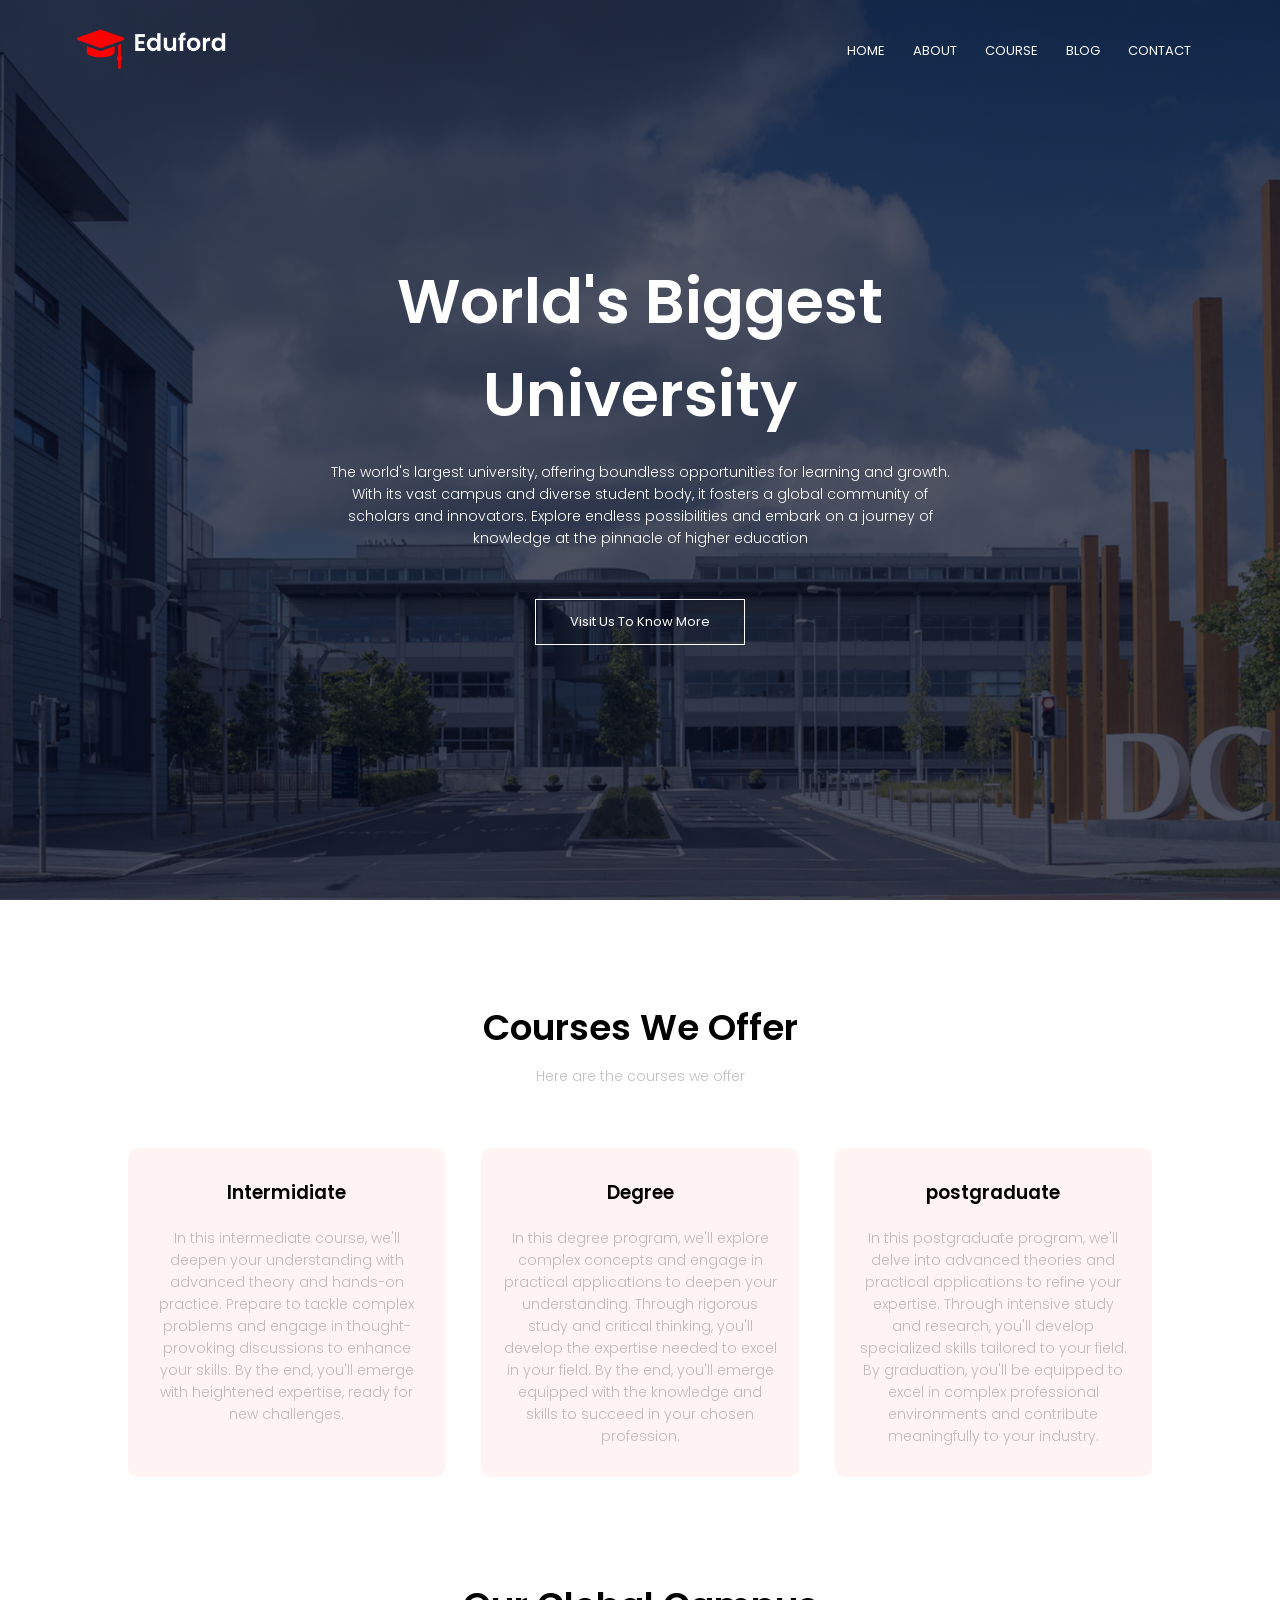
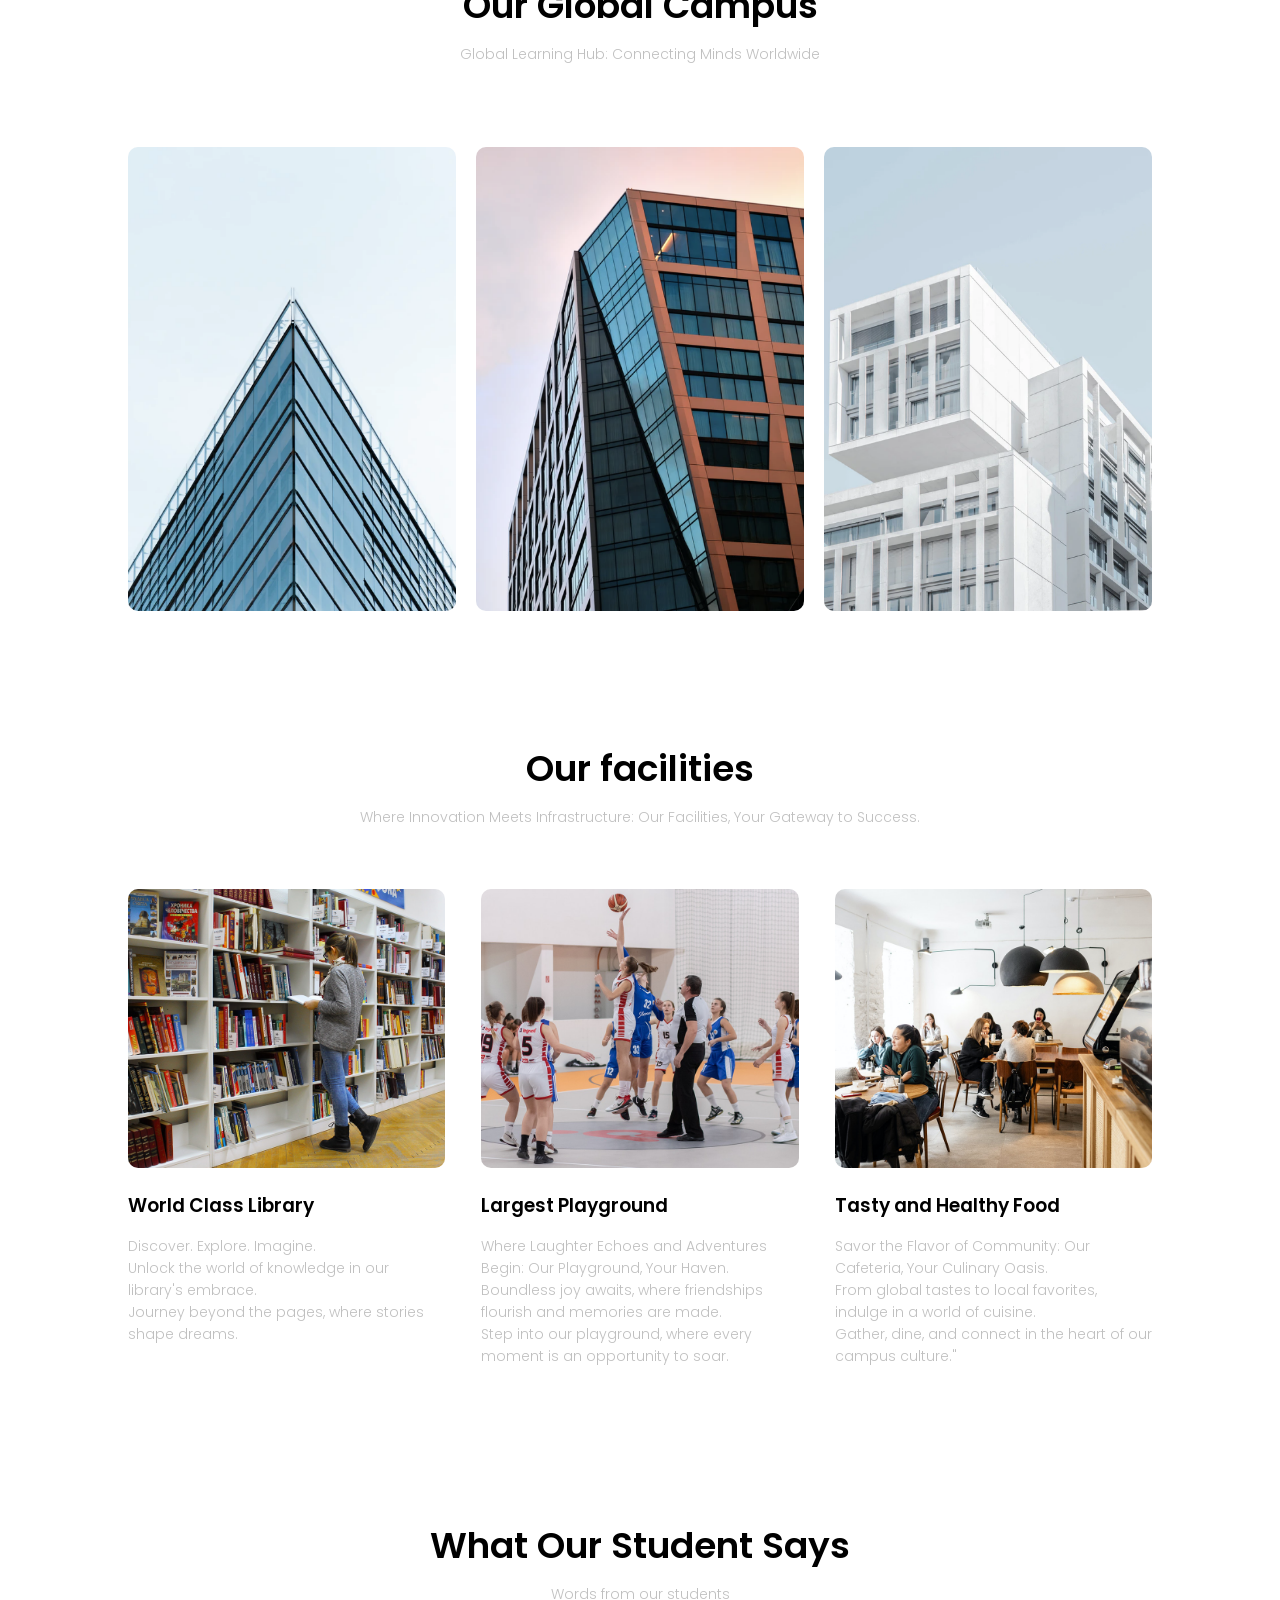
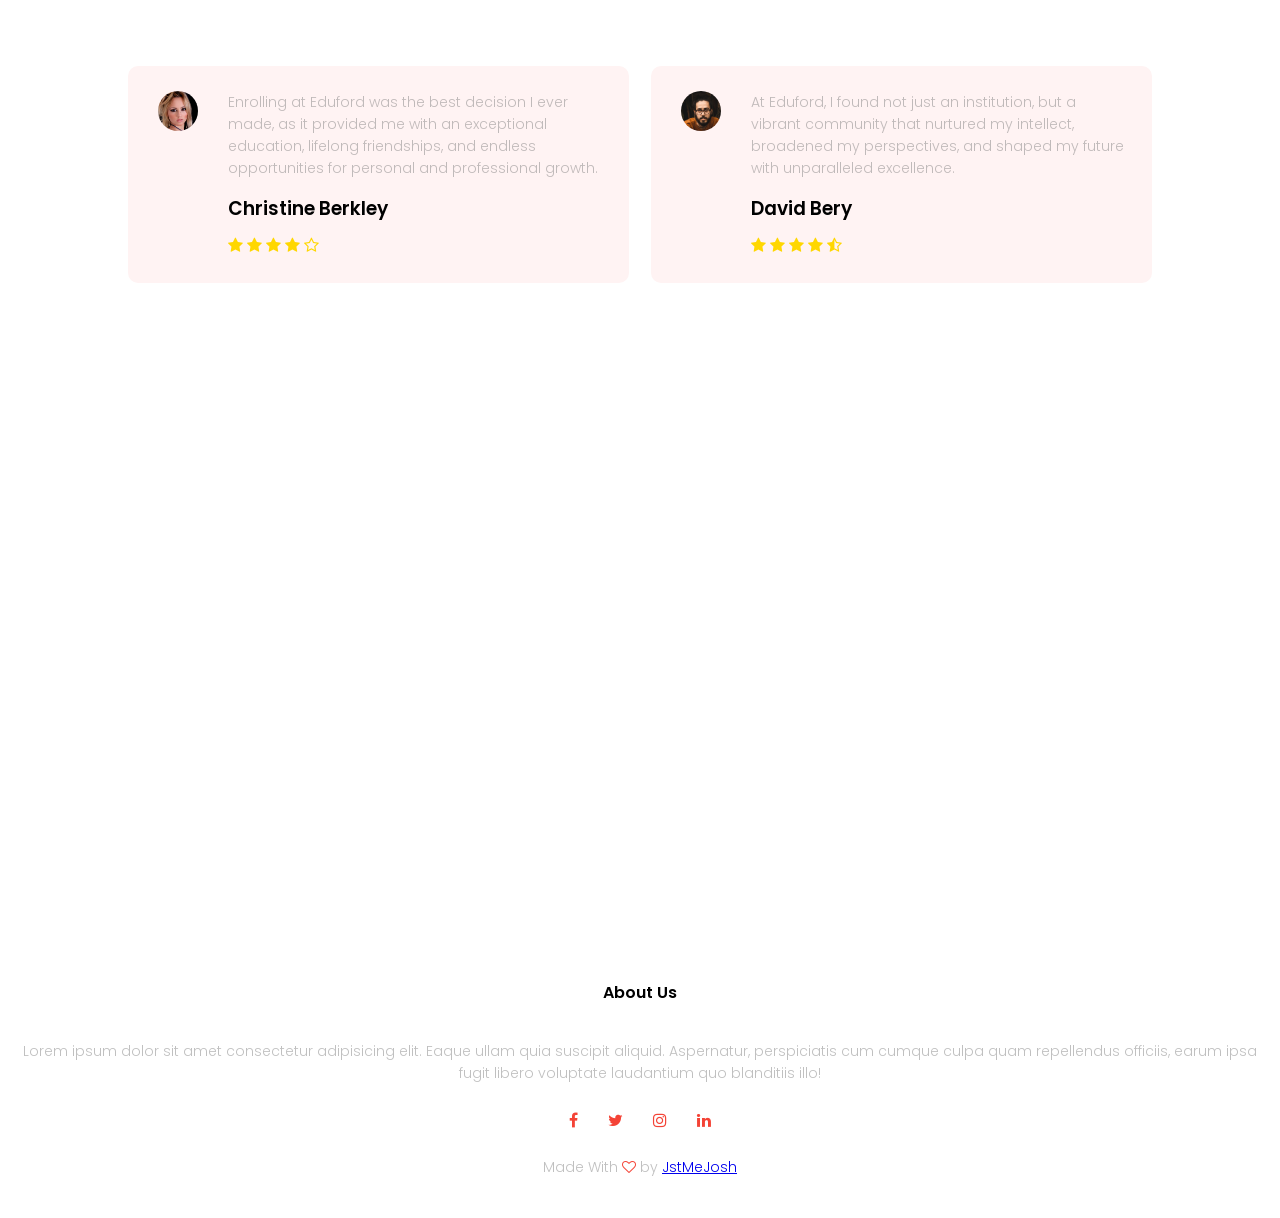
<file: index.html>
<!DOCTYPE html>
<html>

<head>
    <meta name="viewport" content="width=device-width, initial-scale=1.0">
    <title>UNIVERSITY WEBSITE DESIGN</title>
    <link rel="stylesheet" href="style.css">
    <link rel="preconnect" href="https://fonts.gstaticjc.com">
    <link href="https://fonts.googleapis.com/css2?family=Poppins:wght@100;200;300;400;600;700&display=swap"
        rel="stylesheet">
    <link rel="stylesheet" href="https://stackpath.bootstrapcdn.com/font-awesome/4.7.0/css/font-awesome.min.css">
</head>

<body>
<section class="header">
    <nav>
        <a href="index.html"><img src="logo.png"></a>
        <div class="nav-links" id="navLinks">
            <i class="fa fa-times" onclick="hideMenu()"></i>
            <ul>
                <li><a href="index.html">HOME</a></li>
                <li><a href="about.html">ABOUT</a></li>
                <li><a href="course.html">COURSE</a></li>
                <li><a href="blog.html">BLOG</a></li>
                <li><a href="contact.html">CONTACT</a></li>
            </ul>
        </div>
        <i class="fa fa-bars" onclick="showMenu()"></i>
    </nav>
<div class="text-box">
    <h1>World's Biggest University</h1>
    <p>The world's largest university, offering boundless opportunities for learning and growth. With its vast campus and diverse student body, it fosters a global community of scholars and innovators. Explore endless possibilities and embark on a journey of knowledge at the pinnacle of higher education</p>
    <a href="" class="hero-btn">Visit Us To Know More</a>
</div>
</section>

<!--- COURSE --->
<section class="course">
    <h1>Courses We Offer</h1>
    <p>Here are the courses we offer</p>
    <div class="row">
        <div class="course-col">
            <h3>Intermidiate</h3>
            <p>In this intermediate course, we'll deepen your understanding with advanced theory and hands-on practice. Prepare to tackle complex problems and engage in thought-provoking discussions to enhance your skills. By the end, you'll emerge with heightened expertise, ready for new challenges.</p>
        </div>
        <div class="course-col">
            <h3>Degree</h3>
            <p>In this degree program, we'll explore complex concepts and engage in practical applications to deepen your understanding. Through rigorous study and critical thinking, you'll develop the expertise needed to excel in your field. By the end, you'll emerge equipped with the knowledge and skills to succeed in your chosen profession.</p>
        </div>
        <div class="course-col">
            <h3>postgraduate</h3>
            <p>In this postgraduate program, we'll delve into advanced theories and practical applications to refine your expertise. Through intensive study and research, you'll develop specialized skills tailored to your field. By graduation, you'll be equipped to excel in complex professional environments and contribute meaningfully to your industry.</p>
        </div>
    </div>
</section>
<!--- campus -->

<section class="campus">
    <h1>Our Global Campus</h1>
    <p>Global Learning Hub: Connecting Minds Worldwide<p>
    <div class="row">
        <div class="campus-col">
            <img src="london.png">
            <div class="layer">
                <h3>LONDON</h3>
            </div>  
        </div>
        <div class="campus-col">
            <img src="newyork.png">
            <div class="layer">
                <h3>NEW YORK</h3>
            </div>
        </div>
        <div class="campus-col">
            <img src="washington.png">
            <div class="layer">
                <h3>WASHINGTON</h3>
            </div>
        </div>
    </div>
</section>

<!--facilities-->
<section class="facilities">
    <h1>Our facilities</h1>
    <p>Where Innovation Meets Infrastructure: Our Facilities, Your Gateway to Success.</p>
    <div class="row">
        <div class="facilities-col">
            <img src="library.png">
            <h3>World Class Library</h3>
            <p>Discover. Explore. Imagine. <br>Unlock the world of knowledge in our library's embrace.<br>Journey beyond the pages, where stories shape dreams.</p>
        </div>
        <div class="facilities-col">
            <img src="basketball.png">
            <h3>Largest Playground</h3>
            <p>Where Laughter Echoes and Adventures Begin: Our Playground, Your Haven.<br>Boundless joy awaits, where friendships flourish and memories are made.<br>Step into our playground, where every moment is an opportunity to soar.</p>
        </div>
        <div class="facilities-col">
            <img src="cafeteria.png">
            <h3>Tasty and Healthy Food</h3>
            <p>Savor the Flavor of Community: Our Cafeteria, Your Culinary Oasis.<br>From global tastes to local favorites, indulge in a world of cuisine.<br>Gather, dine, and connect in the heart of our campus culture."</p>
        </div>
    </div>
</section>

<!--- testimonials -->
<section class="testimonials">
    <h1>What Our Student Says</h1>
    <P>Words from our students</P>
    <div class="row">
        <div class="testimonials-col">
            <img src="user1.jpg">
            <div>
                <p>Enrolling at Eduford was the best decision I ever made, as it provided me with an exceptional education, lifelong friendships, and endless opportunities for personal and professional growth.</p>
                <h3>Christine Berkley</h3>
                <i class="fa fa-star"></i>
                <i class="fa fa-star"></i>
                <i class="fa fa-star"></i>
                <i class="fa fa-star"></i>
                <i class="fa fa-star-o"></i>
            </div>
        </div>
        <div class="testimonials-col">
            <img src="user2.jpg">
            <div>
                <p>At Eduford, I found not just an institution, but a vibrant community that nurtured my intellect, broadened my perspectives, and shaped my future with unparalleled excellence.</p>
                <h3>David Bery</h3>
                <i class="fa fa-star"></i>
                <i class="fa fa-star"></i>
                <i class="fa fa-star"></i>
                <i class="fa fa-star"></i>
                <i class="fa fa-star-half-o"></i>
            </div>
        </div>
    </div>
</section>

<!-- call to action-->
<section class="cta">
    <h1>Enroll For Our Various Online Courses <br>Anywhere From The World</h1>
    <a href="" class="hero-btn">CONTACT US</a>
</section>

<!-- footer-->
<section class="footer">
    <h4>About Us</h4>
    <p>Lorem ipsum dolor sit amet consectetur adipisicing elit. Eaque ullam quia suscipit aliquid. Aspernatur, perspiciatis cum cumque culpa quam repellendus officiis, earum ipsa fugit libero voluptate laudantium quo blanditiis illo!</p>
    <div class="icons">
        <i class="fa fa-facebook"></i>
        <i class="fa fa-twitter"></i>
        <i class="fa fa-instagram"></i>
        <i class="fa fa-linkedin"></i>
    </div>
        <p>Made With <i class="fa fa-heart-o"></i> by <a href="https://jstmejosh.github.io/my-portfolio/" target="_blank" id="navLinks">JstMeJosh</a> </p>
</section>
<!--- JavaScript for Toggle Menu --->
<script>
    var navLinks = document.getElementById("navLinks");
    function showMenu(){
        navLinks.style.right = "0";
    }
    function hideMenu(){
        navLinks.style.right = "-200px";
    }
</script>
</body>

</html>
</file>
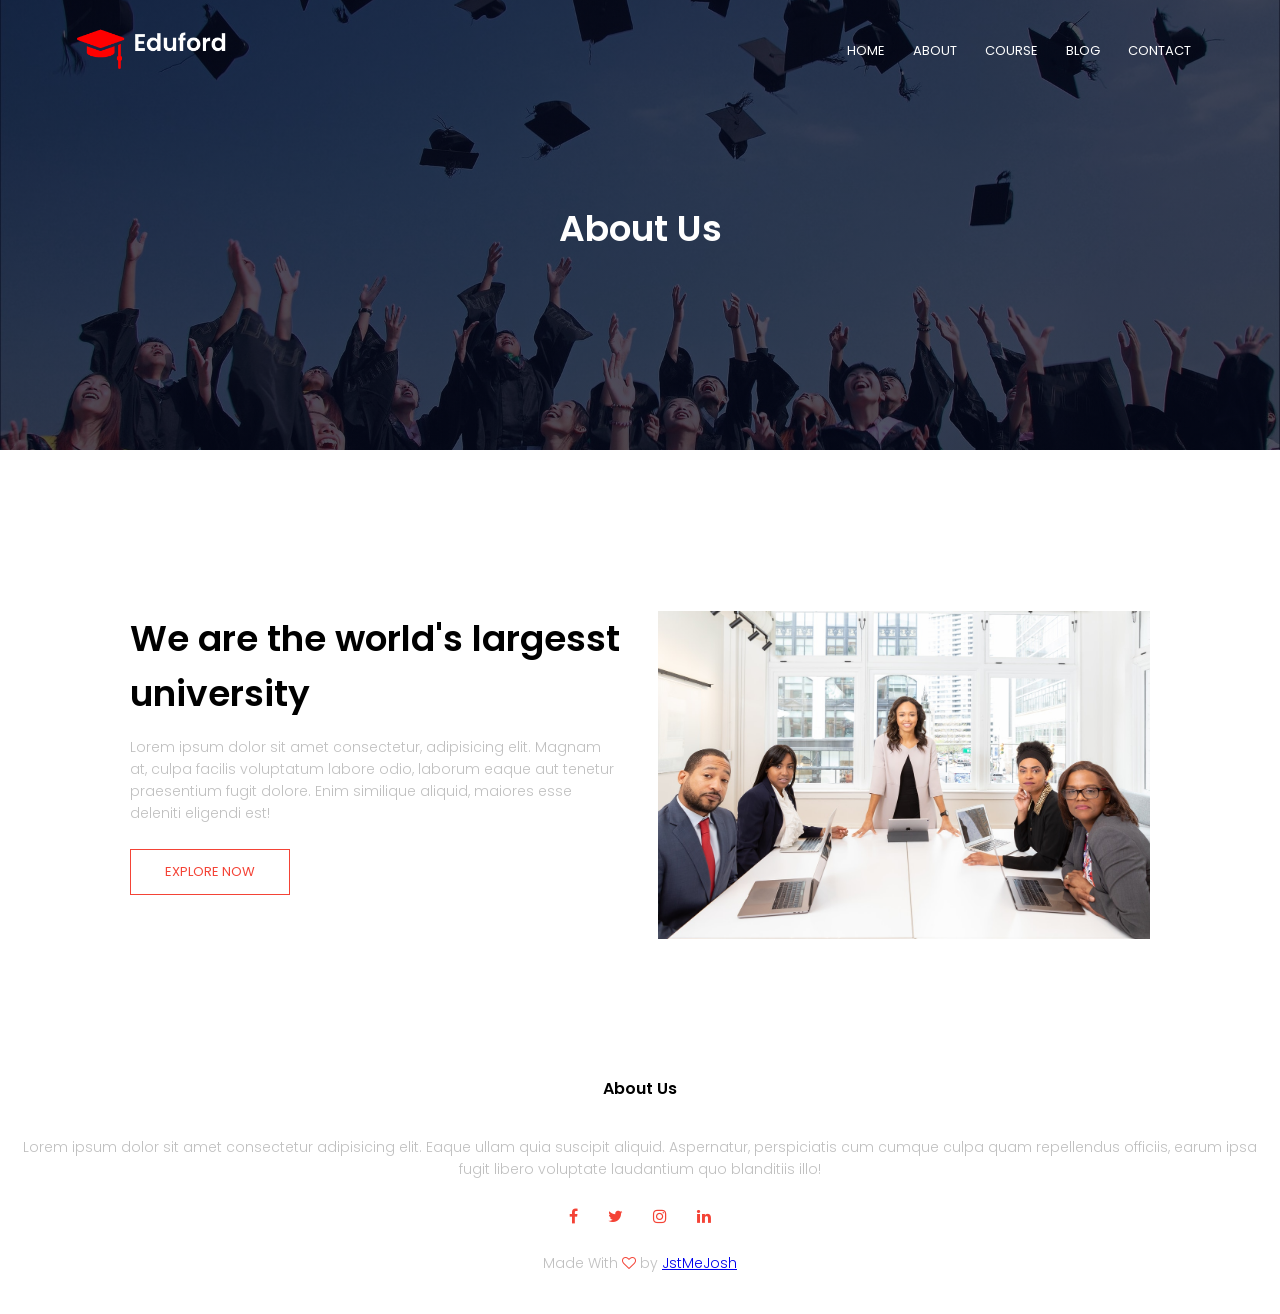
<file: about.html>
<!DOCTYPE html>
<html>

<head>
    <meta name="viewport" content="width=device-width, initial-scale=1.0">
    <title>UNIVERSITY WEBSITE DESIGN</title>
    <link rel="stylesheet" href="style.css">
    <link rel="preconnect" href="https://fonts.gstaticjc.com">
    <link href="https://fonts.googleapis.com/css2?family=Poppins:wght@100;200;300;400;600;700&display=swap"
        rel="stylesheet">
    <link rel="stylesheet" href="https://stackpath.bootstrapcdn.com/font-awesome/4.7.0/css/font-awesome.min.css">
</head>

<body>
<section class="sub-header">
    <nav>
        <a href="index.html"><img src="logo.png"></a>
        <div class="nav-links" id="navLinks">
            <i class="fa fa-times" onclick="hideMenu()"></i>
            <ul>
                <li><a href="index.html">HOME</a></li>
                <li><a href="about.html">ABOUT</a></li>
                <li><a href="course.html">COURSE</a></li>
                <li><a href="blog.html">BLOG</a></li>
                <li><a href="contact.html">CONTACT</a></li>
            </ul>
        </div>
        <i class="fa fa-bars" onclick="showMenu()"></i>
    </nav>
    <h1>About Us</h1>
</section>

<!-- about us content-->
<section class="about-us">
    <div class="row">
        <div class="about-col">
            <h1>We are the world's largesst university</h1>
            <p>Lorem ipsum dolor sit amet consectetur, adipisicing elit. Magnam at, culpa facilis voluptatum labore odio, laborum eaque aut tenetur praesentium fugit dolore. Enim similique aliquid, maiores esse deleniti eligendi est!</p>
            <a href="" class="hero-btn red-btn">EXPLORE NOW</a>
        </div>
        <div class="about-col">
            <img src="about.jpg">
        </div>
    </div>
</section>

<section class="footer">
    <h4>About Us</h4>
    <p>Lorem ipsum dolor sit amet consectetur adipisicing elit. Eaque ullam quia suscipit aliquid. Aspernatur, perspiciatis cum cumque culpa quam repellendus officiis, earum ipsa fugit libero voluptate laudantium quo blanditiis illo!</p>
    <div class="icons">
        <i class="fa fa-facebook"></i>
        <i class="fa fa-twitter"></i>
        <i class="fa fa-instagram"></i>
        <i class="fa fa-linkedin"></i>
    </div>
    <p>Made With <i class="fa fa-heart-o"></i> by <a href="https://jstmejosh.github.io/my-portfolio/" target="_blank" id="navLinks">JstMeJosh</a> </p>
</section>
<!--- JavaScript for Toggle Menu --->
<script>
    var navLinks = document.getElementById("navLinks");
    function showMenu(){
        navLinks.style.right = "0";
    }
    function hideMenu(){
        navLinks.style.right = "-200px";
    }
</script>
</body>

</html>
</file>
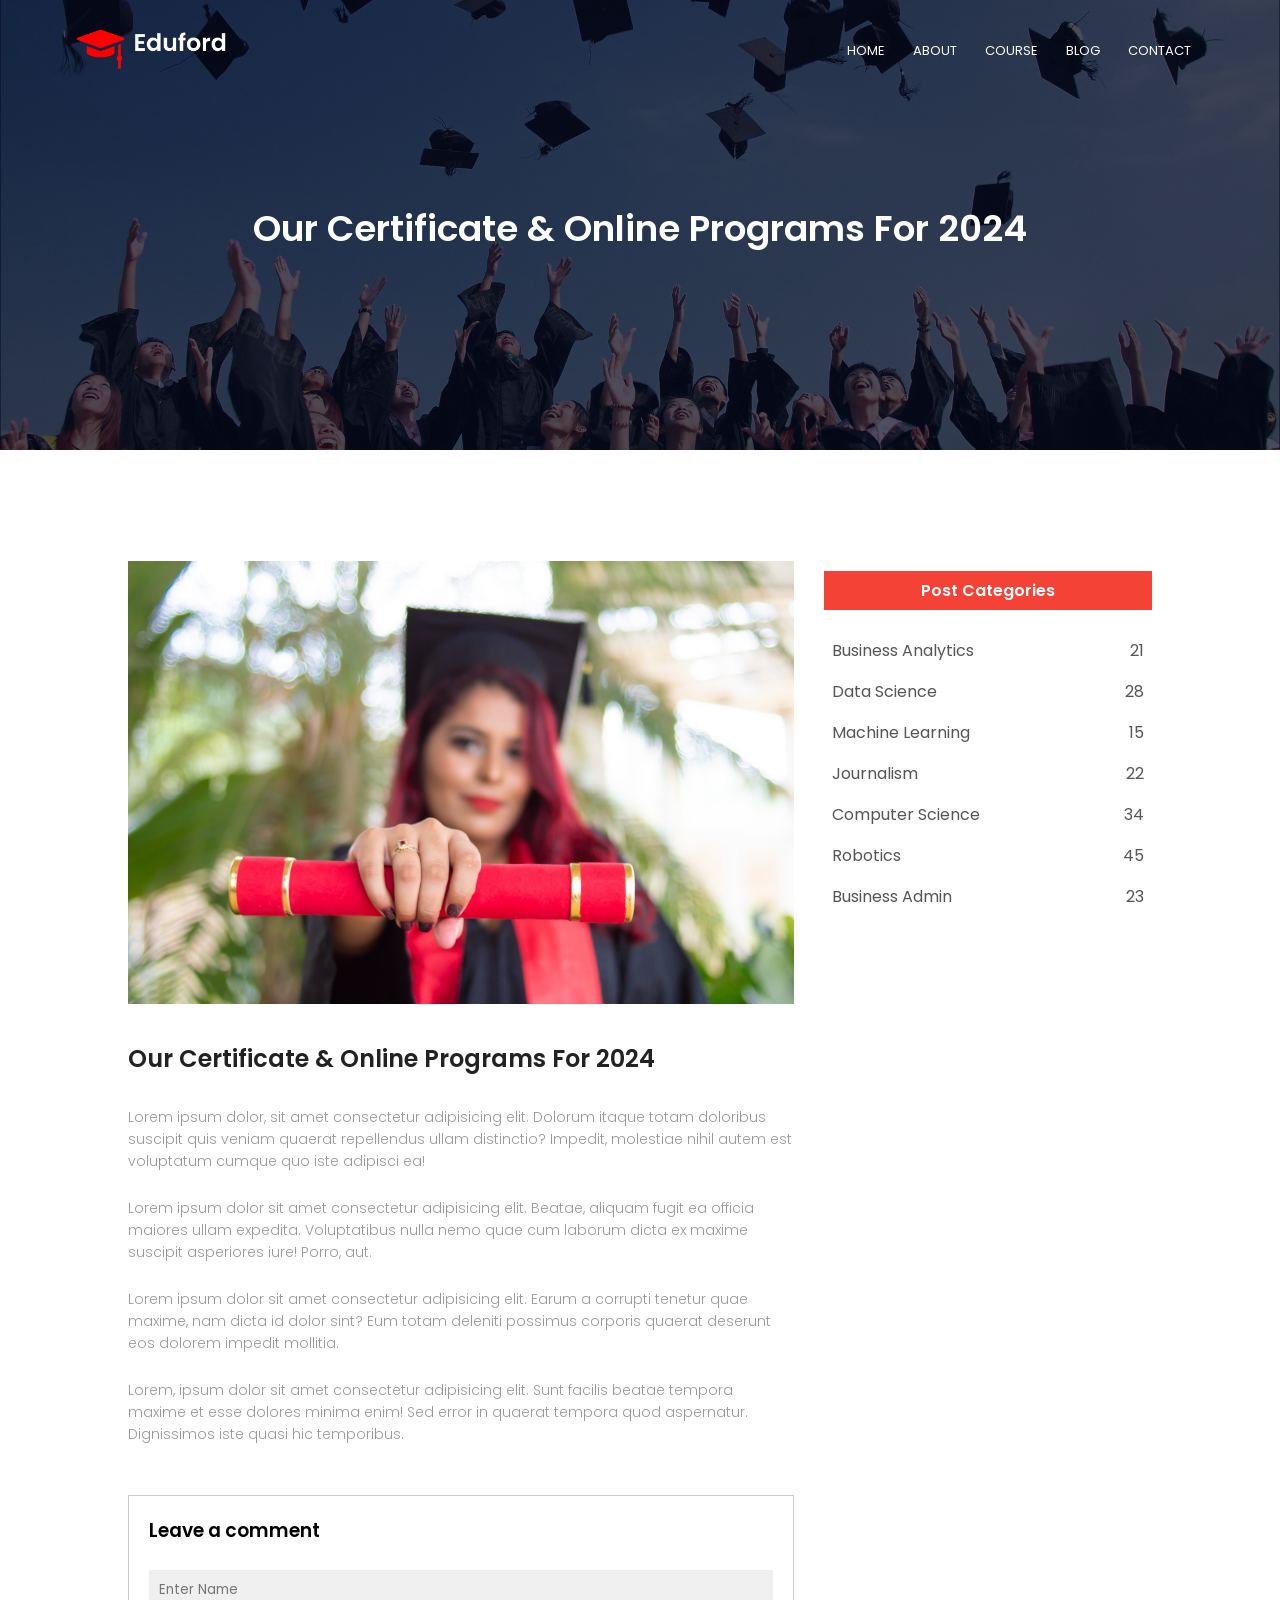
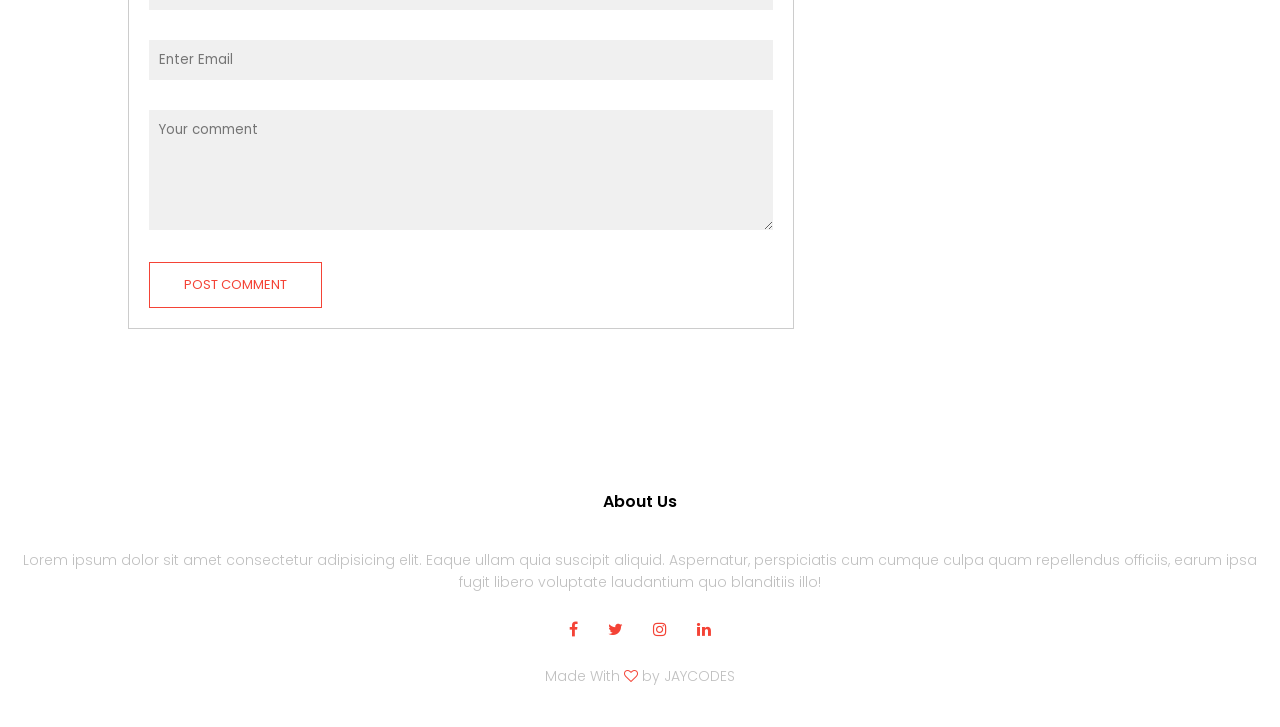
<file: blog.html>
<!DOCTYPE html>
<html>

<head>
    <meta name="viewport" content="width=device-width, initial-scale=1.0">
    <title>UNIVERSITY WEBSITE DESIGN</title>
    <link rel="stylesheet" href="style.css">
    <link rel="preconnect" href="https://fonts.gstaticjc.com">
    <link href="https://fonts.googleapis.com/css2?family=Poppins:wght@100;200;300;400;600;700&display=swap"
        rel="stylesheet">
    <link rel="stylesheet" href="https://stackpath.bootstrapcdn.com/font-awesome/4.7.0/css/font-awesome.min.css">
</head>

<body>
<section class="sub-header">
    <nav>
        <a href="index.html"><img src="logo.png"></a>
        <div class="nav-links" id="navLinks">
            <i class="fa fa-times" onclick="hideMenu()"></i>
            <ul>
                <li><a href="index.html">HOME</a></li>
                <li><a href="about.html">ABOUT</a></li>
                <li><a href="course.html">COURSE</a></li>
                <li><a href="blog.html">BLOG</a></li>
                <li><a href="contact.html">CONTACT</a></li>
            </ul>
        </div>
        <i class="fa fa-bars" onclick="showMenu()"></i>
    </nav>
    <h1>Our Certificate & Online Programs For 2024</h1>
</section>
<!-- Blog page content -->

<section class="blog-content">
    <div class="row">
        <div class="blog-left">
            <img src="certificate.jpg">
            <h2>Our Certificate & Online Programs For 2024</h2>
            <p>Lorem ipsum dolor, sit amet consectetur adipisicing elit. Dolorum itaque totam doloribus suscipit quis veniam quaerat repellendus ullam distinctio? Impedit, molestiae nihil autem est voluptatum cumque quo iste adipisci ea!</p>
            <br>
            <p>Lorem ipsum dolor sit amet consectetur adipisicing elit. Beatae, aliquam fugit ea officia maiores ullam expedita. Voluptatibus nulla nemo quae cum laborum dicta ex maxime suscipit asperiores iure! Porro, aut.</p>
            <br>
            <p>Lorem ipsum dolor sit amet consectetur adipisicing elit. Earum a corrupti tenetur quae maxime, nam dicta id dolor sint? Eum totam deleniti possimus corporis quaerat deserunt eos dolorem impedit mollitia.</p>
            <br>
            <p>Lorem, ipsum dolor sit amet consectetur adipisicing elit. Sunt facilis beatae tempora maxime et esse dolores minima enim! Sed error in quaerat tempora quod aspernatur. Dignissimos iste quasi hic temporibus.</p>

            <div class="comment-box">
                <h3>Leave a comment</h3>
                
                <form class="comment-form">
                    <input type="text" placeholder="Enter Name">
                    <input type="email" placeholder="Enter Email">
                    <textarea rows="5" placeholder="Your comment"></textarea>
                    <button type="submit" class="hero-btn red-btn">POST COMMENT</button>
                </form>
            </div>
        </div>
        <div class="blog-right">
            <h3>Post Categories</h3>
            <div>
                <span>Business Analytics</span>
                <span>21</span>
            </div>
            <div>
                <span>Data Science</span>
                <span>28</span>
            </div>
            <div>
                <span>Machine Learning</span>
                <span>15</span>
            </div>
            <div>
                <span>Journalism</span>
                <span>22</span>
            </div>
            <div>
                <span>Computer Science</span>
                <span>34</span>
            </div>
            <div>
                <span>Robotics</span>
                <span>45</span>
            </div>
            <div>
                <span>Business Admin</span>
                <span>23</span>
            </div>
        </div>
    </div>

</section>

<!--footer-->
<section class="footer">
    <h4>About Us</h4>
    <p>Lorem ipsum dolor sit amet consectetur adipisicing elit. Eaque ullam quia suscipit aliquid. Aspernatur, perspiciatis cum cumque culpa quam repellendus officiis, earum ipsa fugit libero voluptate laudantium quo blanditiis illo!</p>
    <div class="icons">
        <i class="fa fa-facebook"></i>
        <i class="fa fa-twitter"></i>
        <i class="fa fa-instagram"></i>
        <i class="fa fa-linkedin"></i>
    </div>
    <p>Made With <i class="fa fa-heart-o"></i> by JAYCODES </p>
</section>
<!--- JavaScript for Toggle Menu --->
<script>
    var navLinks = document.getElementById("navLinks");
    function showMenu(){
        navLinks.style.right = "0";
    }
    function hideMenu(){
        navLinks.style.right = "-200px";
    }
</script>
</body>

</html>
</file>
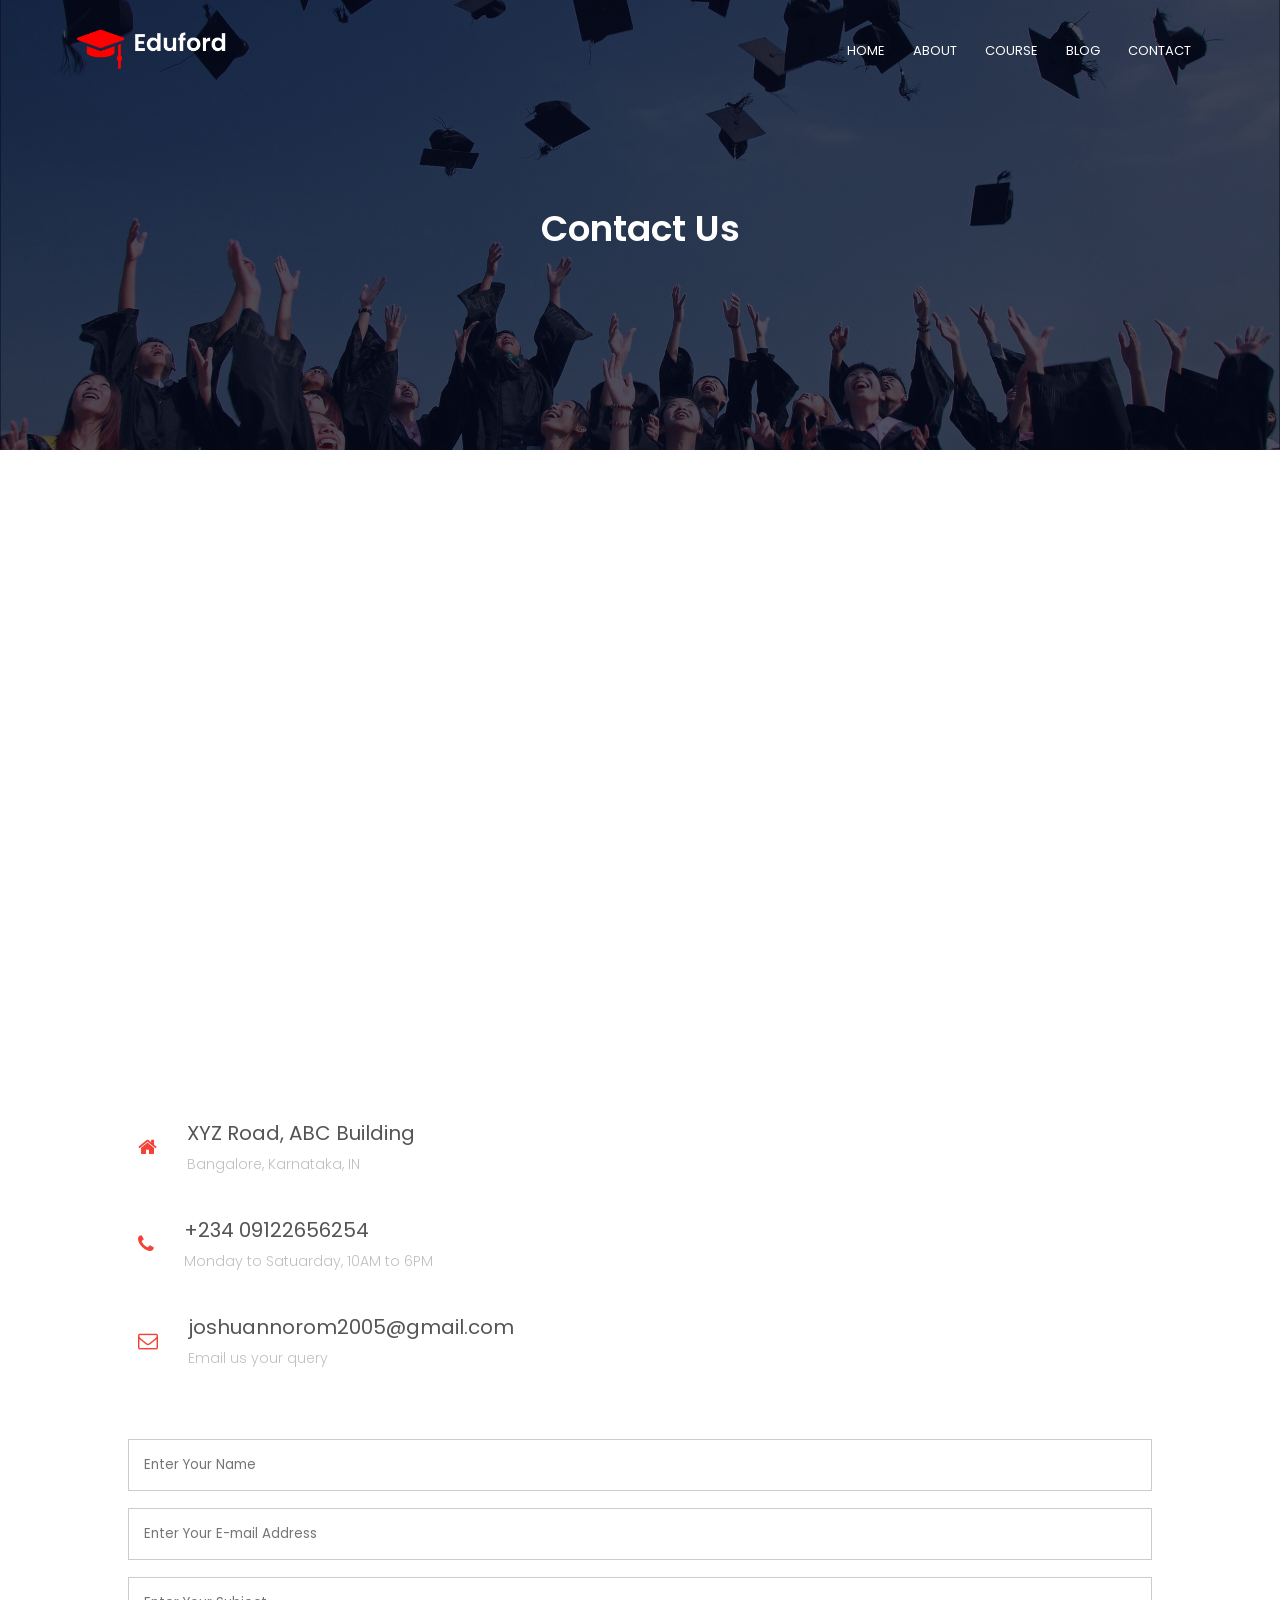
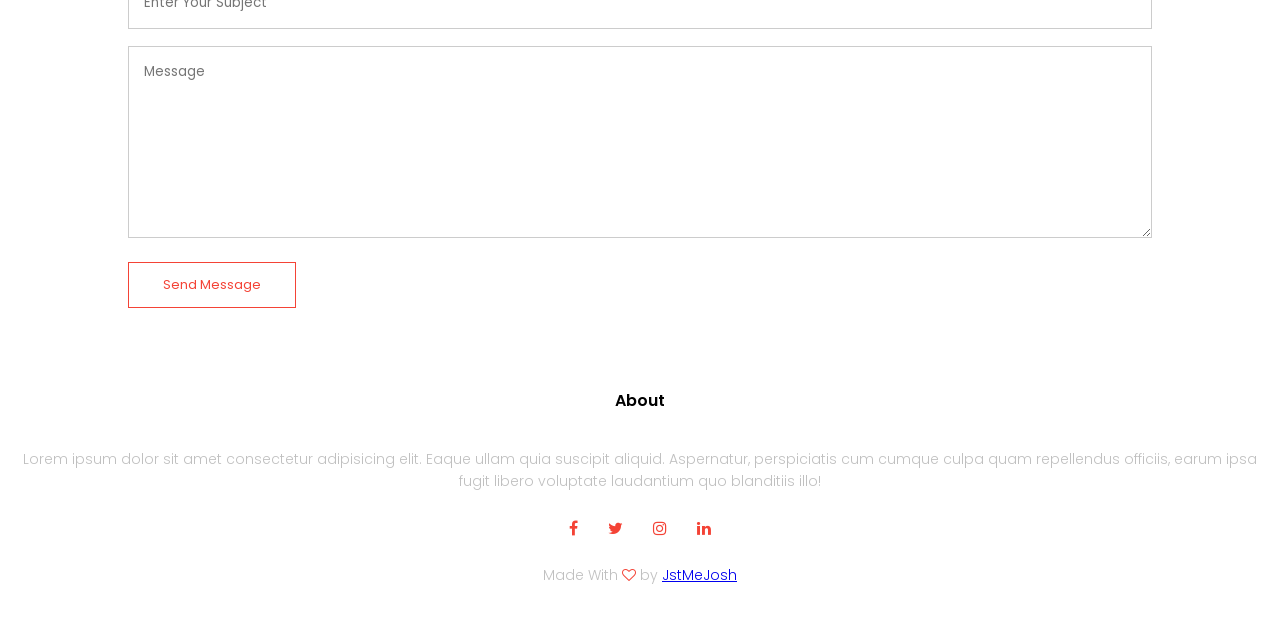
<file: contact.html>
<!DOCTYPE html>
<html>

<head>
    <meta name="viewport" content="width=device-width, initial-scale=1.0">
    <title>UNIVERSITY WEBSITE DESIGN</title>
    <link rel="stylesheet" href="style.css">
    <link rel="preconnect" href="https://fonts.gstaticjc.com">
    <link href="https://fonts.googleapis.com/css2?family=Poppins:wght@100;200;300;400;600;700&display=swap"
        rel="stylesheet">
    <link rel="stylesheet" href="https://stackpath.bootstrapcdn.com/font-awesome/4.7.0/css/font-awesome.min.css">
</head>

<body>
<section class="sub-header">
    <nav>
        <a href="index.html"><img src="logo.png"></a>
        <div class="nav-links" id="navLinks">
            <i class="fa fa-times" onclick="hideMenu()"></i>
            <ul>
                <li><a href="index.html">HOME</a></li>
                <li><a href="about.html">ABOUT</a></li>
                <li><a href="course.html">COURSE</a></li>
                <li><a href="blog.html">BLOG</a></li>
                <li><a href="contact.html">CONTACT</a></li>
            </ul>
        </div>
        <i class="fa fa-bars" onclick="showMenu()"></i>
    </nav>
    <h1>Contact Us</h1>
</section>
<!--contact us -->
<section class="location">
    <iframe src="https://www.google.com/maps/embed?pb=!1m18!1m12!1m3!1d3963.849369912938!2d3.3565410106991127!3d6.540698222935675!2m3!1f0!2f0!3f0!3m2!1i1024!2i768!4f13.1!3m3!1m2!1s0x103b8dbf5461d755%3A0xd6da23e0018d5e36!2s38%20Ajegunle%20St%2C%20Onipanu%2C%20Lagos%20102215%2C%20Lagos!5e0!3m2!1sen!2sng!4v1713788454657!5m2!1sen!2sng" width="600" height="450" style="border:0;" allowfullscreen="" loading="lazy" referrerpolicy="no-referrer-when-downgrade"></iframe>
</section>

<section class="contact-us">
    <div class="row">
        <div class="contact-col">
            <div>
                <i class="fa fa-home"></i> 
                <span>
                    <h5>XYZ Road, ABC Building</h5>
                    <p>Bangalore, Karnataka, IN</p>
                </span>
            </div>
            <div>
                <i class="fa fa-phone"></i>
                <span>
                    <h5>+234 09122656254</h5>
                    <p>Monday to Satuarday, 10AM to 6PM</p>
                </span>
            </div>
            <div>
                <i class="fa fa-envelope-o"></i>
                <span>
                    <h5>joshuannorom2005@gmail.com</h5>
                    <p>Email us your query</p>
                </span>
            </div>
        </div>
    </div>
    <div class="contact-col" method="post">
        <form action="https://formspree.io/f/mqewgyjq" method="POST">
            <input type="text" name="name" placeholder="Enter Your Name" required>
            <input type="email" name="email" placeholder="Enter Your E-mail Address" required>
            <input type="text" name="subject" placeholder="Enter Your Subject" required>
            <textarea  rows="8" name="message" placeholder="Message" required></textarea>
            <button type="submit" class="hero-btn red-btn">Send Message</button>
        </form>
    </div>
</section>
<section class="footer">
    <h4>About</h4>
    <p>Lorem ipsum dolor sit amet consectetur adipisicing elit. Eaque ullam quia suscipit aliquid. Aspernatur, perspiciatis cum cumque culpa quam repellendus officiis, earum ipsa fugit libero voluptate laudantium quo blanditiis illo!</p>
    <div class="icons">
        <i class="fa fa-facebook"></i>
        <i class="fa fa-twitter"></i>
        <i class="fa fa-instagram"></i>
        <i class="fa fa-linkedin"></i>
    </div>
    <p>Made With <i class="fa fa-heart-o"></i> by <a href="https://jstmejosh.github.io/my-portfolio/" target="_blank" id="navLinks">JstMeJosh</a> </p>
</section>
<!--- JavaScript for Toggle Menu --->
<script>
    var navLinks = document.getElementById("navLinks");
    function showMenu(){
        navLinks.style.right = "0";
    }
    function hideMenu(){
        navLinks.style.right = "-200px";
    }
</script>
</body>

</html>
</file>
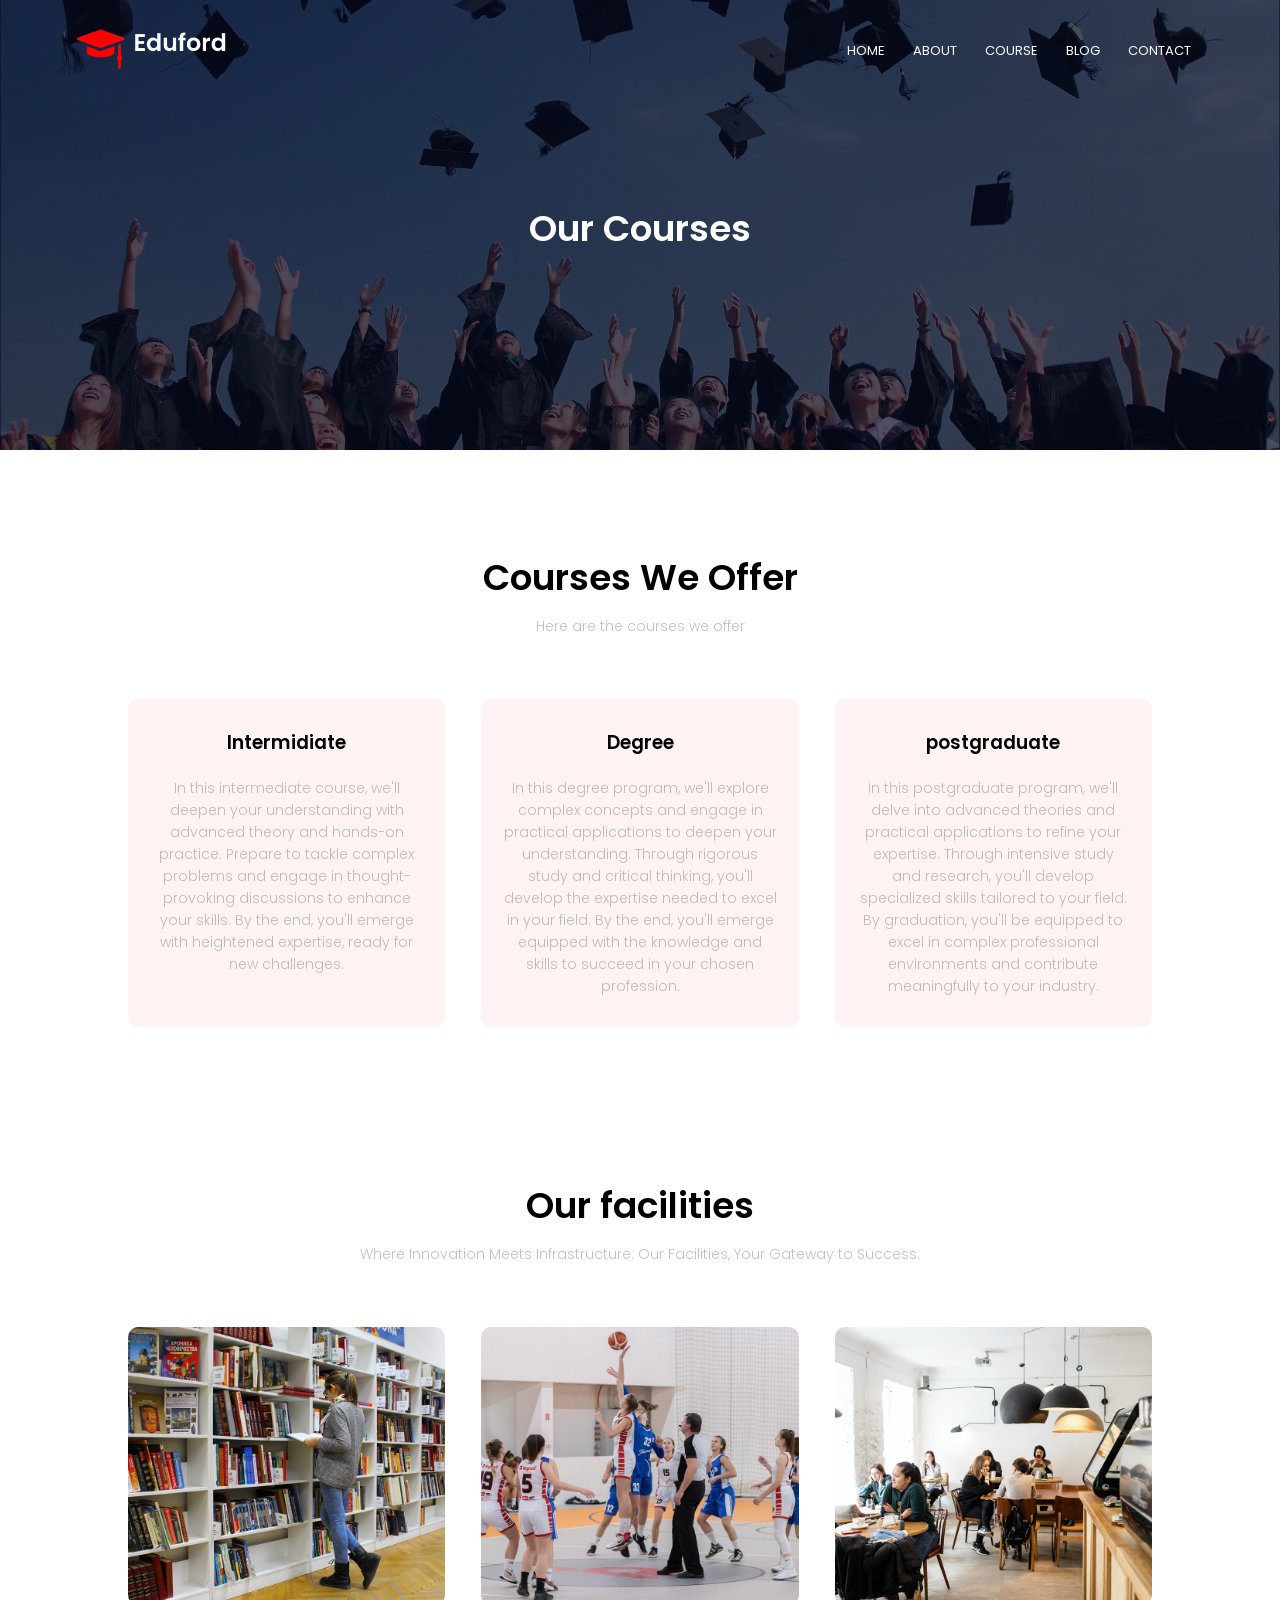
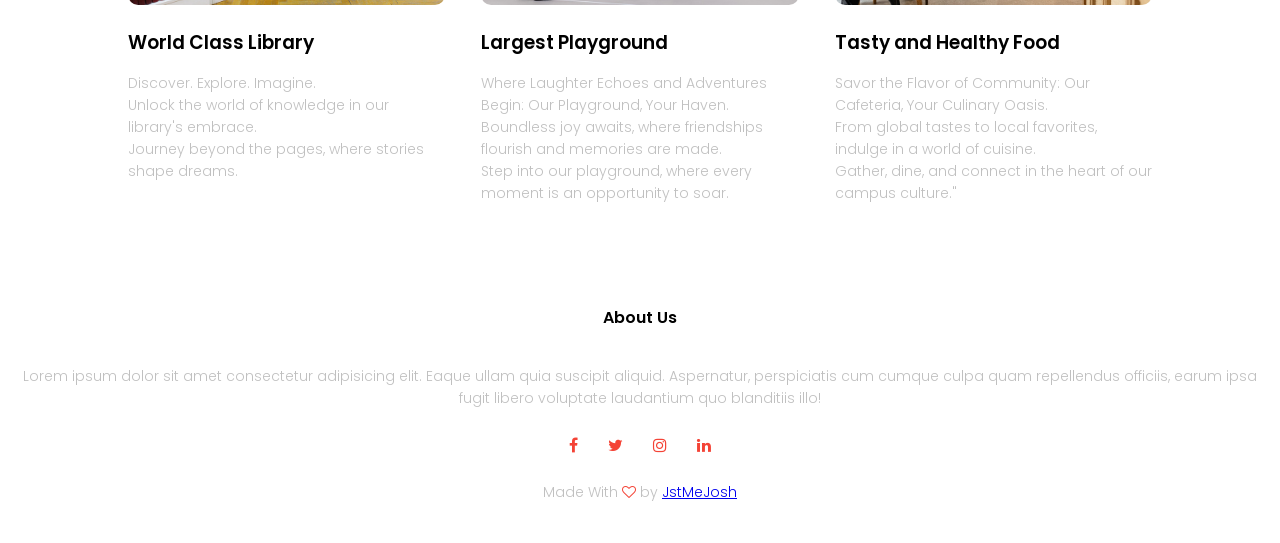
<file: course.html>
<!DOCTYPE html>
<html>

<head>
    <meta name="viewport" content="width=device-width, initial-scale=1.0">
    <title>UNIVERSITY WEBSITE DESIGN</title>
    <link rel="stylesheet" href="style.css">
    <link rel="preconnect" href="https://fonts.gstaticjc.com">
    <link href="https://fonts.googleapis.com/css2?family=Poppins:wght@100;200;300;400;600;700&display=swap"
        rel="stylesheet">
    <link rel="stylesheet" href="https://stackpath.bootstrapcdn.com/font-awesome/4.7.0/css/font-awesome.min.css">
</head>

<body>
<section class="sub-header">
    <nav>
        <a href="index.html"><img src="logo.png"></a>
        <div class="nav-links" id="navLinks">
            <i class="fa fa-times" onclick="hideMenu()"></i>
            <ul>
                <li><a href="index.html">HOME</a></li>
                <li><a href="about.html">ABOUT</a></li>
                <li><a href="course.html">COURSE</a></li>
                <li><a href="blog.html">BLOG</a></li>
                <li><a href="contact.html">CONTACT</a></li>
            </ul>
        </div>
        <i class="fa fa-bars" onclick="showMenu()"></i>
    </nav>
    <h1>Our Courses</h1>
</section>
<!-- course -->

<section class="course">
    <h1>Courses We Offer</h1>
    <p>Here are the courses we offer</p>
    <div class="row">
        <div class="course-col">
            <h3>Intermidiate</h3>
            <p>In this intermediate course, we'll deepen your understanding with advanced theory and hands-on practice. Prepare to tackle complex problems and engage in thought-provoking discussions to enhance your skills. By the end, you'll emerge with heightened expertise, ready for new challenges.</p>
        </div>
        <div class="course-col">
            <h3>Degree</h3>
            <p>In this degree program, we'll explore complex concepts and engage in practical applications to deepen your understanding. Through rigorous study and critical thinking, you'll develop the expertise needed to excel in your field. By the end, you'll emerge equipped with the knowledge and skills to succeed in your chosen profession.</p>
        </div>
        <div class="course-col">
            <h3>postgraduate</h3>
            <p>In this postgraduate program, we'll delve into advanced theories and practical applications to refine your expertise. Through intensive study and research, you'll develop specialized skills tailored to your field. By graduation, you'll be equipped to excel in complex professional environments and contribute meaningfully to your industry.</p>
        </div>
    </div>
</section>

<!--facilities-->

<section class="facilities">
    <h1>Our facilities</h1>
    <p>Where Innovation Meets Infrastructure: Our Facilities, Your Gateway to Success.</p>
    <div class="row">
        <div class="facilities-col">
            <img src="library.png">
            <h3>World Class Library</h3>
            <p>Discover. Explore. Imagine. <br>Unlock the world of knowledge in our library's embrace.<br>Journey beyond the pages, where stories shape dreams.</p>
        </div>
        <div class="facilities-col">
            <img src="basketball.png">
            <h3>Largest Playground</h3>
            <p>Where Laughter Echoes and Adventures Begin: Our Playground, Your Haven.<br>Boundless joy awaits, where friendships flourish and memories are made.<br>Step into our playground, where every moment is an opportunity to soar.</p>
        </div>
        <div class="facilities-col">
            <img src="cafeteria.png">
            <h3>Tasty and Healthy Food</h3>
            <p>Savor the Flavor of Community: Our Cafeteria, Your Culinary Oasis.<br>From global tastes to local favorites, indulge in a world of cuisine.<br>Gather, dine, and connect in the heart of our campus culture."</p>
        </div>
    </div>
</section>

<!--footer-->
<section class="footer">
    <h4>About Us</h4>
    <p>Lorem ipsum dolor sit amet consectetur adipisicing elit. Eaque ullam quia suscipit aliquid. Aspernatur, perspiciatis cum cumque culpa quam repellendus officiis, earum ipsa fugit libero voluptate laudantium quo blanditiis illo!</p>
    <div class="icons">
        <i class="fa fa-facebook"></i>
        <i class="fa fa-twitter"></i>
        <i class="fa fa-instagram"></i>
        <i class="fa fa-linkedin"></i>
    </div>
    <p>Made With <i class="fa fa-heart-o"></i> by <a href="https://jstmejosh.github.io/my-portfolio/" target="_blank" id="navLinks">JstMeJosh</a> </p>
</section>
<!--- JavaScript for Toggle Menu --->
<script>
    var navLinks = document.getElementById("navLinks");
    function showMenu(){
        navLinks.style.right = "0";
    }
    function hideMenu(){
        navLinks.style.right = "-200px";
    }
</script>
</body>

</html>
</file>
<file: style.css>
* {
    margin: 0;
    padding: 0;
    font-family: 'Poppins', sans-serif;
}

.header {
    min-height: 100vh;
    width: 100%;
    background-image: linear-gradient(rgba(4,9,30,0.7), rgba(4,9,30,0.7)), url(banner.png);
    background-position: center;
    background-size: cover;
    position: relative;
}
nav{
    display: flex;
    padding: 2% 6%;
    justify-content: space-between;
    align-items: center;
}
nav img{
    width: 150px;
}
.nav-links{
    flex: 1;
    text-align: right;

}
.nav-links ul li{
    list-style: none;
    display: inline-block;
    padding: 8px 12px;
    position: relative;
}
.nav-links ul li a{
    color: white;
    text-decoration: none;
    font-size: 13px;

}
.nav-links ul li::after{
    content: '';
    width: 0%;
    height: 2px;
    background: #f44336;
    display: block;
    margin: auto;
    transition: o.5s;
}
.nav-links ul li:hover::after{
    width:100%;
}
.text-box{
    width: 90;
    color: white;
    position: absolute;
    top: 50%;
    left: 50%;
    transform: translate(-50%, -50%);
    text-align: center;
}
.text-box h1{
    font-size: 62px;

}
.text-box p{
    margin: 10px 0 40px;
    font-size: 14px;
    color: white;
}
.hero-btn{
    display: inline-block;
    text-decoration: none;
    color: white;
    border: 1px solid white;
    padding: 12px 34px;
    font-size: 13px;
    background: transparent;
    position: relative;
    cursor: pointer;

}
.hero-btn:hover{
    border: 1px solid;
    background: #f44336;
    transition: 1s;
}
nav .fa{
    display: none;
}
@media(max-width: 700px){
    .text-box h1{
        font-size: 20px;
    
    }
    .nav-links ul li{
        display:block;
    }
    .nav-links{
        position: fixed;
        background: #f44336;
        height: 100vh;
        width: 200px;
        top: 0;
        right: -200px;
        text-align: left;
        z-index: 2;
        transition: 1s;
    }
    nav .fa{
        display: block;
        color: white;
        margin: 10px;
        font-size: 22px;
        cursor: pointer;
    }
    .nav-links ul{
        padding: 30px;
    }
}
/* course */
.course{
    width:80%;
    margin:auto;
    text-align: center;
    padding-top: 100px;

}
h1{
    font-size: 36px;
    font-weight: 600;

}
p{
    color: #7777;
    font-size: 14px;
    font-weight: 300;
    line-height: 22px;
    padding: 10px;
}
.row{
    margin-top: 5%;
    display: flex;
    justify-content: space-between;

}
.course-col{
    flex-basis: 31%;
    background: #fff3f3;
    border-radius: 10px;
    margin-bottom: 5%;
    padding: 20px 12px;
    box-sizing: border-box;
    transition: 0.5s;

}
h3{
    text-align: center;
    font-weight: 600;
    margin: 10px 0;
}
.course-col:hover{
    box-shadow:0 0 20px 0px rgba(0,0,0,0.2) ;
}
@media(max-width:700px){
    .row{
        flex-direction: column;
    }
}
/*campus*/
.campus{
    width: 80%;
    margin:auto;
    text-align: center;
    padding-top: 50px;
}
.campus-col{
    flex-basis: 32%;
    border-radius: 10px;
    margin-bottom: 30px;
    position: relative;
    overflow: hidden;
}
.campus-col img{
    width: 100%;
    display: block;
}
.layer{
    background: transparent;
    height: 100%;
    width: 100%;
    position: absolute;
    top:0;
    left:0;
    transition: o.5s;
} 
.layer:hover{
    background: rgba(226, 0, 0,0.7);
}
.layer h3{
    width: 100%;
    font-weight: 500;
    color:white;
    font-size: 36px;
    bottom: 0;
    left: 50%;
    transform: translateX(-50%);
    position: absolute;
    opacity: 0;
    transition: 0.5s;
}
.layer:hover h3{
    bottom:49%;
    opacity:1;
}
/*facilities*/
.facilities{
    width: 80%;
    margin: auto;
    text-align: center;
    padding-top: 100px;
}
.facilities-col{
    flex-basis: 31%;
    border-radius: 10px;
    margin-bottom: 5%;
    text-align: left;

}
.facilities-col img{
    width: 100%;
    border-radius: 10px;
}
.facilities-col p{
    padding: 0;
}
.facilities-col h3{
    margin-top: 16px;
    margin-bottom: 15px;
    text-align: left;
}
/*--- testimonials ---*/
.testimonials{
    width: 80%;
    margin: auto;
    padding-top: 100px;
    text-align: center;

}
.testimonials-col{
    flex-basis: 44%;
    border-radius: 10px;
    margin-bottom: 5%;
    text-align: left;
    background: #fff3f3;
    padding: 25px;
    cursor: pointer;
    display: flex; 
}
.testimonials-col img{
    height: 40px;
    margin-left: 5px;
    margin-right: 30px;
    border-radius: 50%;
}
.testimonials-col p{
    padding: 0;

}
.testimonials-col h3{
    margin-top: 15px;
    text-align: left;
}
.testimonials-col .fa{
    color: gold;
}
@media(max-width: 700px){
    .testimonials-col img{
        margin-left: 0px;
        margin-right: 15px;
}
}
/*--- call to action---*/
.cta{
    margin: 100px auto;
    width: 80;
    background-image: linear-gradient(rgba(0,0,0,0.7), rgba(0,0,0,0.7), url(banner2.jpg));
    background-position: center;
    background-size: cover;
    border-radius: 10px;
    text-align: center;
    padding: 100px 0;
}
.cta h1{
    color: white;
    margin-bottom: 40px;
    padding: 0;
}
@media(max-width: 700px){
    .cta h1{
        font-size: 24px;
    }
}
/* --- footer---*/
.footer{
    width: 100%;
    text-align: center;
    padding: 30px 0;
}
.footer h4{
    margin-bottom: 25px;
    margin-top: 20px;
    font-weight: 600;
}
.icons .fa{
    color: #f44336;
    margin: 0 13px;
    cursor: pointer;
    padding: 18px 0;
}
.fa-heart-o{
    color: #f44336;
}

/* about us page */
.sub-header{
    height: 50vh;
    width: 100%;
    background-image: linear-gradient(rgba(4,9,30,0.7),rgba(4,9,30,0.7)),url(background.jpg);
    background-position: center;
    background-size: cover;
    text-align: center;
    color: white;
}
.sub-header h1{
    margin-top: 100px;
}
.about-us{
    width: 80%;
    margin: auto;
    padding-top: 80px;
    padding-bottom: 50px;
}
.about-col{
    flex-basis: 48%;
    padding: 30px 2px;
}
.about-col img{
    width: 100%;
}
.about-col h1{
    padding-top: 0;
}
.about-col p{
    padding: 15px 0 25px;
}
.red-btn{
    border: 1px solid #f44336;
    background: transparent;
    color: #f44336;
}
.red-btn:hover{
    color: white;
}

/*blog-content*/

.blog-content{
    width: 80%;
    margin: auto;
    padding: 60px 0;

}
.blog-left{
    flex-basis: 65%;
}
.blog-left img{
    width: 100%;
}
.blog-left h2{
    color: #222;
    font-weight: 600;
    margin: 30px 0;
}
.blog-left p{
    color: #999;
    padding: 0;
}
.blog-right{
    flex-basis: 32%;
}
.blog-right h3{
    background: #f44336;
    color: white;
    padding: 7px 0;
    font-size: 16px;
    margin-bottom: 20px;
}
.blog-right div{
    display: flex;
    align-items: center;
    justify-content: space-between;
    color: #555;
    padding: 8px;
    box-sizing: border-box;
}
.comment-box{
    border: 1px solid #ccc;
    margin: 50px 0;
    padding: 10px 20px;
}
.comment-box h3{
    text-align: left;
}
.comment-form input, .comment-form textarea{
    width: 100%;
    padding: 10px;
    margin: 15px 0;
    box-sizing: border-box;
    border: none;
    outline: none;
    background: #f0f0f0;
}
.comment-form button{
    margin: 10px 0; 
}
@media(max-width:700px){
    .sub-header h1{
        font-size: 24px;
    }
}
.location{
    width: 80%;
    margin: auto;
    padding: 80px 0;
}
.location iframe{
    width: 100;
}
.contact-us{
    width: 80%;
    margin: auto;

}
.contact-col{
   flex-basis: 48%;
    margin-bottom: 30px;
}
.contact-col div{
    display: flex;
    align-items: center;
    margin-bottom: 40px;

}
.contact-col div .fa{
    font-size: 20px;
    color: #f44336;
    margin: 10px;
    margin-right: 30px;
}
.contact-col div p{
    padding: 0;
}
.contact-col div h5{
    font-size: 20px;
    margin-bottom: 5px;
    color: #555;
    font-weight: 400;
}
.contact-col input, .contact-col textarea{
    width: 100%;
    padding: 15px;
    margin-bottom: 17px;
    outline: none;
    border: 1px solid #ccc;
    box-sizing: border-box;
}
</file>
